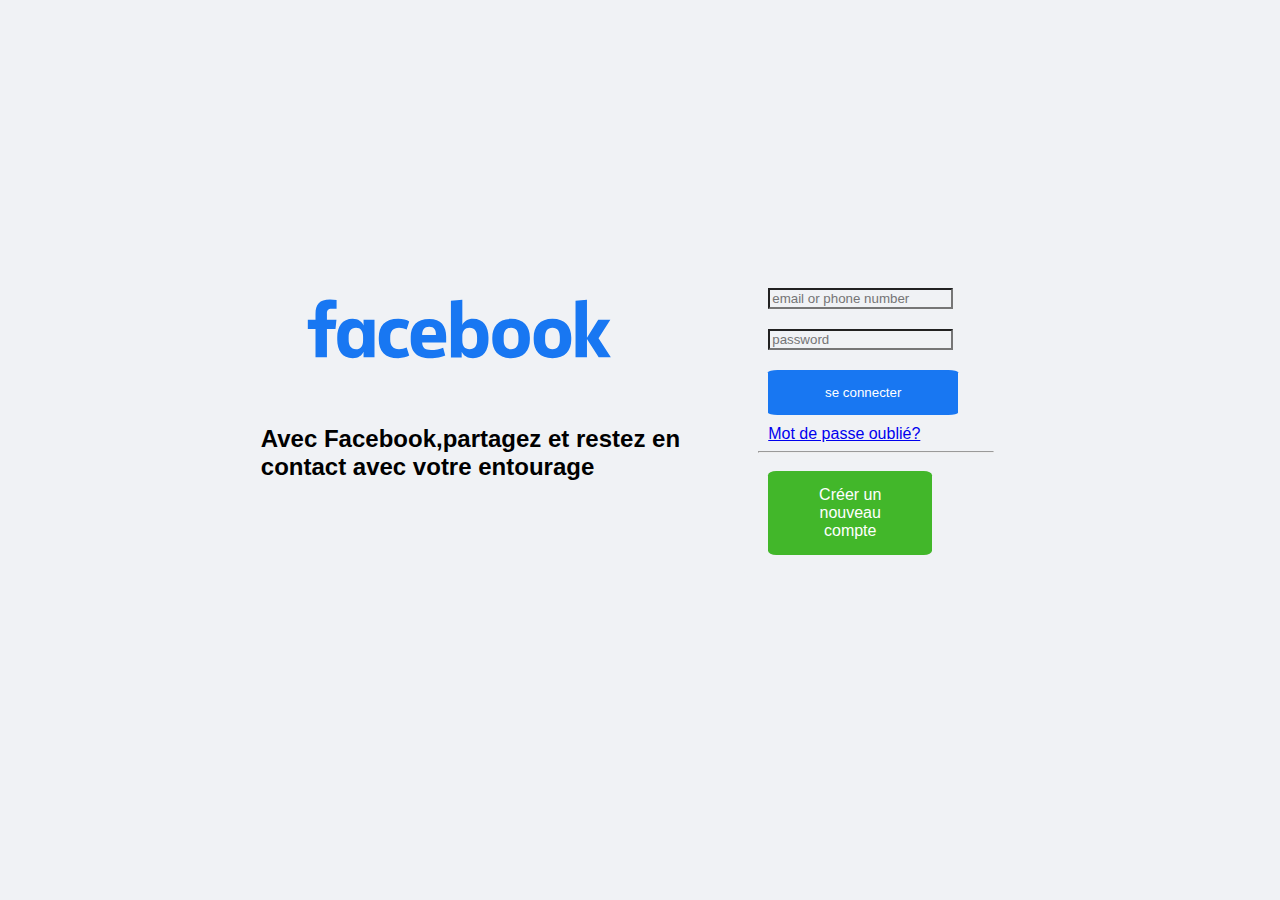
<file: home.html>
<!DOCTYPE html>

<html lang="en">

<head>
    <meta charset="UTF-8">
    <meta http-equiv="X-UA-Compatible" content="IE=edge">
    <meta name="viewport" content="width=device-width, initial-scale=1.0">
    <link rel="stylesheet" href="home.css">
    <title>Document</title>
</head>


<body>

    <div class="tout">

        <div class="image">
            <img class="mag" src="face.svg" alt="#" />
            <h2> Avec Facebook,partagez et restez en contact avec votre entourage </h2>
        </div>

        <div class="form">

            <form action="/ma-page-de-traitement" method="post">

                <div>
                    <input placeholder="email or phone number" type="text" id="name" name="user_name">
                </div>

                <div>
                    <input placeholder="password" type="email" id="mail" name="user_mail">
                </div>

                <div>
                    <button>se connecter</button>
                </div>

                <div>
                    <a href="#">Mot de passe oublié?</a>
                </div>

                <hr />

                <div class="Button">
                    <a href="register.html">Créer un nouveau compte</a>
                </div>

            </form>

        </div>

    </div>

    <footer>

    </footer>
    </body>
    </html>
</file>
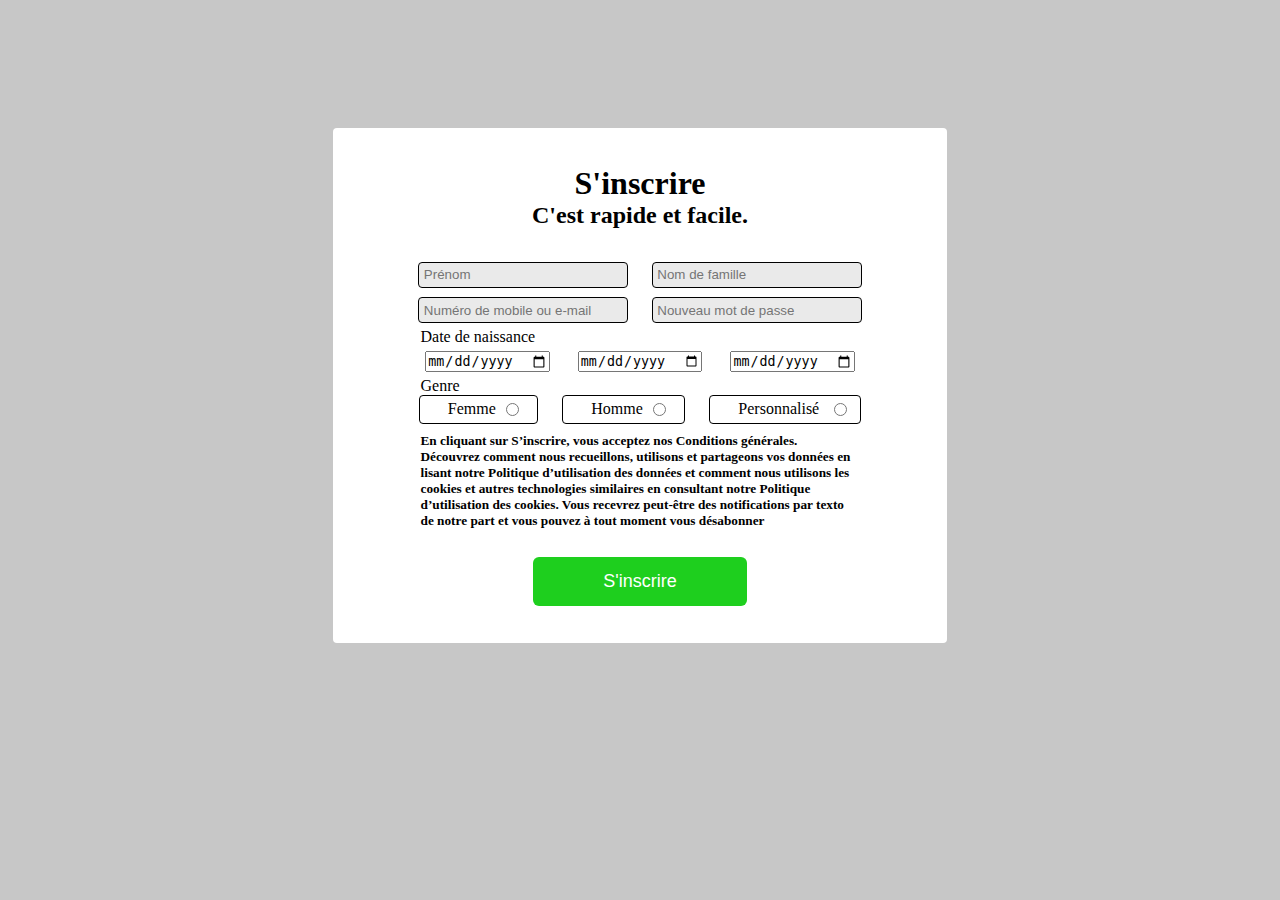
<file: register.html>
<!DOCTYPE html>
<html lang="fr">

<head>
    <meta charset="UTF-8">
    <meta http-equiv="X-UA-Compatible" content="IE=edge">
    <meta name="viewport" content="width=device-width, initial-scale=1.0">
    <link rel="stylesheet" href="register.css">
    <title>Facebook</title>
</head>

<body>
    <div class="container">
        <!--.............TITRE.....H2 + H1.................-->

        <div class="title">
            <h1>S'inscrire</h1>
            <h2>C'est rapide et facile.</h2>
        </div>
        <div class="form">
            <form action="" method="get">
                <!--..............FORMULAIRE INFORMATION..............-->
                <div class="inputWrap">
                    <input placeholder="Prénom" type="text" name="name" id="name" required>
                    <input placeholder="Nom de famille" type="text" name="name" id="name" required>
                    <input placeholder="Numéro de mobile ou e-mail" type="text" name="name" id="name" required>
                    <input placeholder="Nouveau mot de passe" type="text" name="name" id="name" required>
                    <!--......................... FORMULAIRE CALENDRIER..........................-->
                </div>

                <!--..................... BOUTON...................-->
                <p class="label">Date de naissance</p>
                <div class="calendar">
                    <input class=calendar-items placeholder="Jour " type="date" name="start" class="calendar"
                        min="1900-01" max="2017-08">
                    <input class=calendar-items placeholder="Mois" type="date" name="start" class="calendar"
                        min="1900-01" max="2017-08">
                    <input class=calendar-items placeholder="Année" type="date" name="start" class="calendar"
                        min="1900-01" max="2022-08">
                </div>

                <p class="label">Genre</p>
                <div class="gender">
                    <span>
                        <input type="radio" id="gender1" name="contact" value="femme">
                        <label for="gender1">Femme</label>
                    </span>

                    <span>
                        <input type="radio" id="gender2" name="contact" value="homme">
                        <label for="gender2">Homme</label>
                    </span>

                    <span>
                        <input type="radio" id="gender3" name="contact" value="personnalisé">
                        <label for="gender3">Personnalisé</label>
                    </span>
                </div>
                <!--........................TEXT CGV ............................-->
                <div class="cgv">
                    <h5>En cliquant sur S’inscrire, vous acceptez nos Conditions générales. Découvrez comment nous
                        recueillons, utilisons et partageons vos données en lisant notre Politique d’utilisation des
                        données et comment nous utilisons les cookies et autres technologies similaires en
                        consultant
                        notre Politique d’utilisation des cookies. Vous recevrez peut-être des notifications par
                        texto
                        de notre part et vous pouvez à tout moment vous désabonner</h5>
                </div>
                <!--................................BOUTON....................................-->
                <div class="button">
                    <button type="submit">S'inscrire</button>
                </div>
            </form>

            </form>
        </div>
    </div>

</body>

</html>
</file>
<file: home.css>
* {
    font-family: helvetica;
    background-color: #F0F2F5;
}

.tout {
    
    display: flex;
    margin: 20%;
}

.mag {
    
    padding: 2%;
    width: 80%;
}

.form {
    border-radius: 5%;
    padding: 2%;
    width: 50%;
    display: flex;
    flex-direction: column;

    margin: 10px 10px 10px 10px;
}

.image { 
    display: flex;
    flex-direction: column;
}

h2 {
    font-size: 24px;
}

.Button a {
    background-color: #42B72A;
    border: none;
    color: white;
    padding: 15px 32px;
    text-align: center;
    text-decoration: none;
    display: inline-block;
    width: 100px;
    border-radius: 5%;
    margin: 10px 10px 10px 10px;
}

Button {
    background-color: #1877F2;
    border: none;
    color: white;
    padding: 15px 32px;
    text-align: center;
    text-decoration: none;
    display: inline-block;
    
    border-radius: 5%;
    margin: 10px 10px 10px 10px;
    width: 190px;
}

input {
    margin: 10px 10px 10px 10px;
}

a {
    margin: 10px 10px 10px 10px;
}
</file>
<file: register.css>
*{
    box-sizing: border-box;
    margin: 0;
    padding: 0;
}

:root{
    --main-grey: #c7c7c7;
    --main-white: #fff;
}

body{
    background-color: var(--main-grey);
    margin: 10% 26%;
}

.container{
    margin: 16% auto;
    background-color: var(--main-white);
    padding: 6% 12%;
    border-radius: 4px;
    text-align: center;
}

.title{
    margin-bottom: 6%;
    text-align: center;
}

.inputWrap{
    display: flex;
    flex-wrap: wrap;
}

.inputWrap input{
    margin: 1% auto;
    width: 45%;
    padding: 1%;
    border-radius: 4px;
    border: 1px solid black;
    background-color: #d3d3d37c;
}

.calendar{
    display: flex;
    justify-content: space-around;
    padding: 1%;
}

.label{
    text-align: left;
    padding: 0 3%;
}

.gender{
    display: flex;
    justify-content: space-around;
}

.gender span{
    border: 1px solid black;
    padding: 1% 6%;
    display: flex;
    flex-direction: row-reverse;
    align-items: center;
    border-radius: 4px;
    justify-content: center;
}

.gender label{
    padding: 0 16%;
}

.cgv h5{
    text-align: left;
    padding: 2% 3%;
}

.button{
    margin-top: 4%;
}

.button button{
    padding: 3% 15%;
    background-color: #1ecf1e;
    border: none;
    border-radius: 6px;
    font-size: 18px;
    color: white;
    cursor: pointer;
}

.button button:hover{
    background-color: #5dd65d9c;
}
</file>
